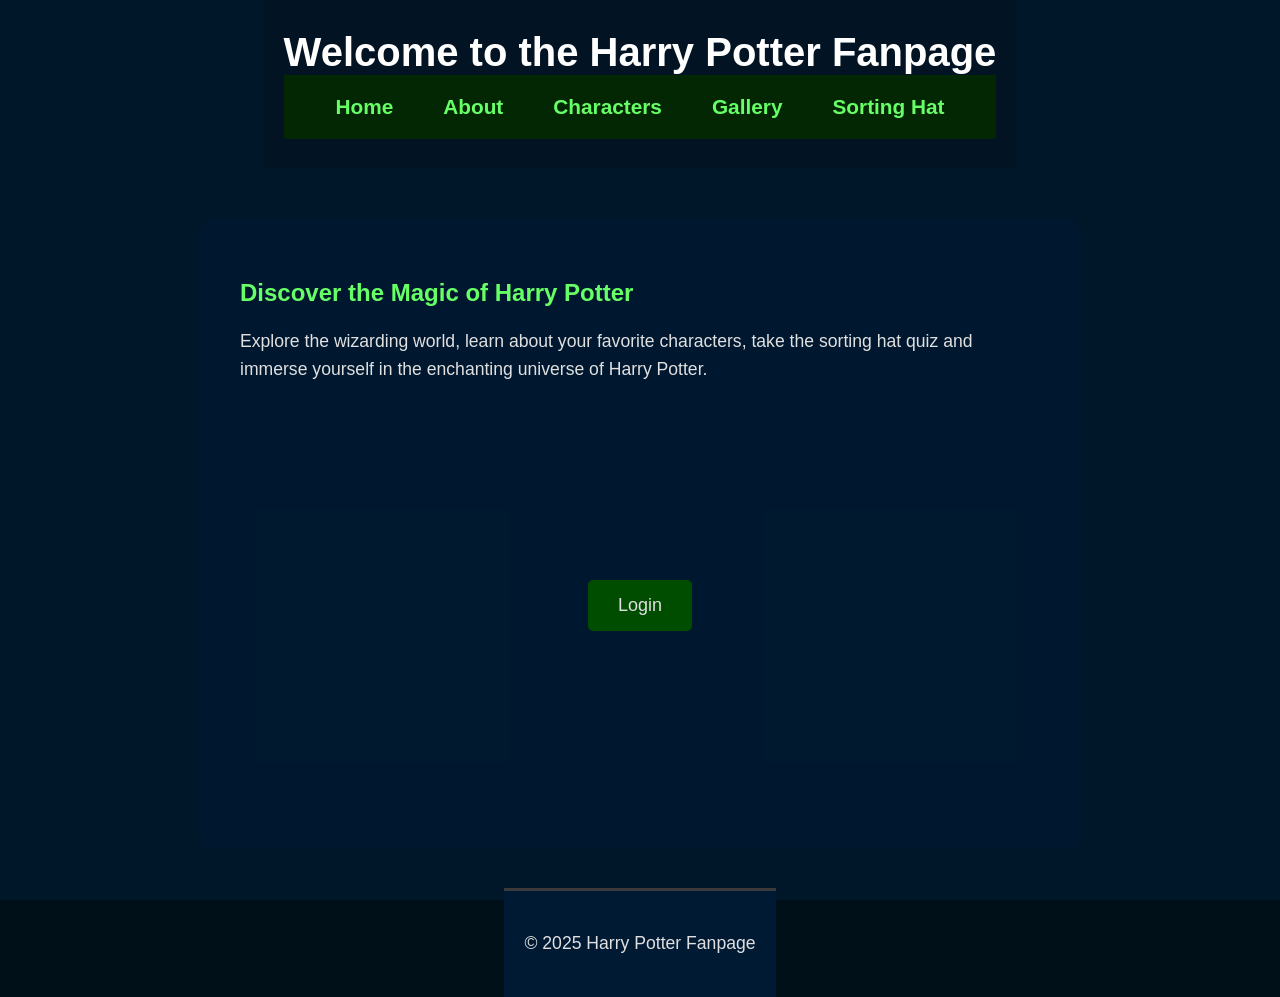
<file: HP_webpage/index.html>
<!DOCTYPE html>
<html lang="en">
<head>
    <meta charset="UTF-8">
    <meta name="viewport" content="width=device-width, initial-scale=1.0">
    <title>Harry Potter Fanpage - Home</title>
    <link rel="stylesheet" href="style.css">
</head>
<body class="home-page">
    <header>
        <h1>Welcome to the Harry Potter Fanpage</h1>
        <nav id="main-nav"></nav>
    </header>
    <main>
        <h2>Discover the Magic of Harry Potter</h2>
        <p>Explore the wizarding world, learn about your favorite characters, take the sorting hat quiz and immerse yourself in the enchanting universe of Harry Potter.</p>
        <div class="lgn-container">
            <button class="login-button" onclick="window.location.href='login.html'">Login</button>
        </div>        
    </main>
    <footer>
        <p>&copy; 2025 Harry Potter Fanpage</p>
    </footer>
    <script src="navigation.js"></script>
<script src="authentication.js"></script> 
</body>
</html>
</file>
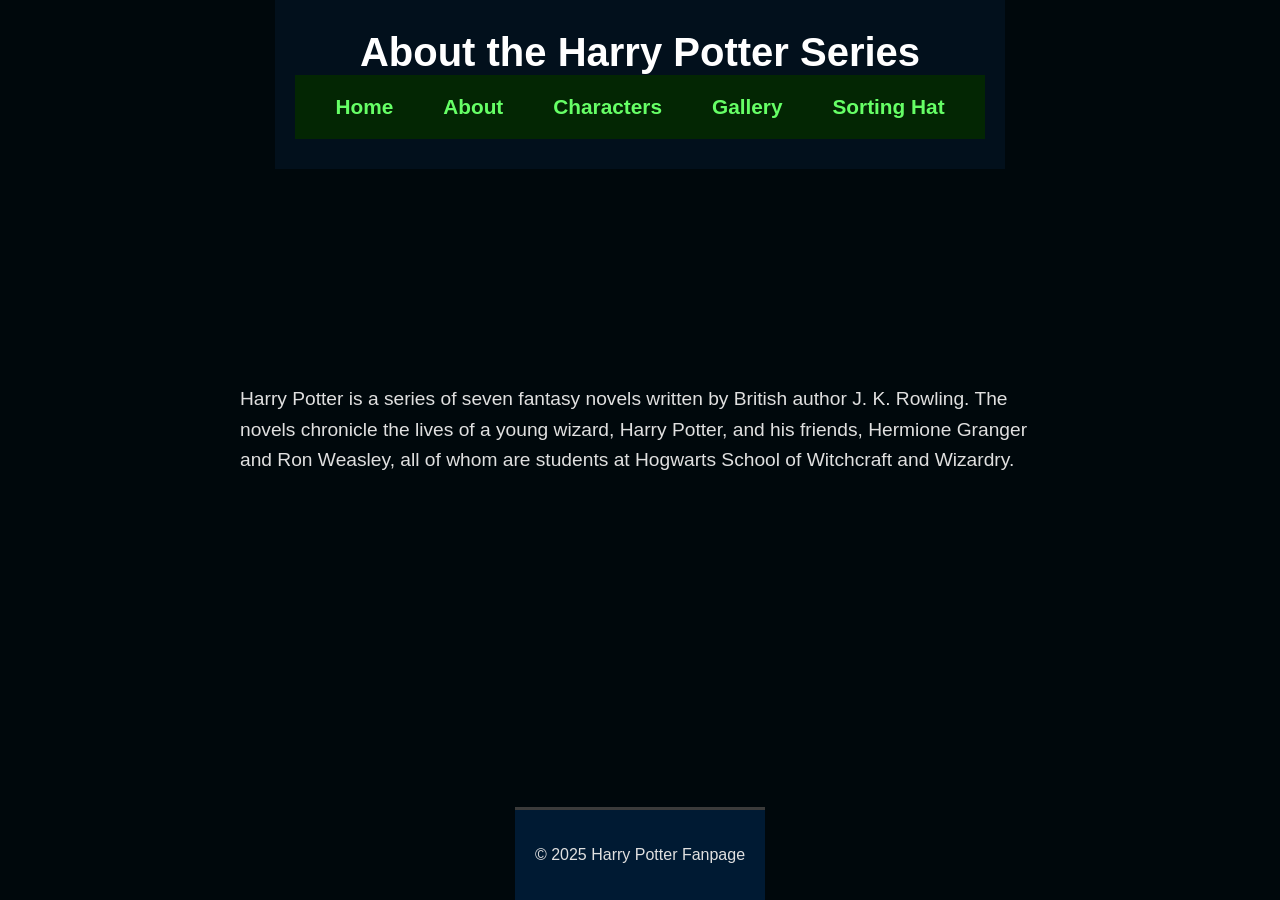
<file: HP_webpage/about.html>
<!DOCTYPE html>
<html lang="en">
<head>
    <meta charset="UTF-8">
    <meta name="viewport" content="width=device-width, initial-scale=1.0">
    <title>About the Series</title>
    <link rel="stylesheet" href="style.css">
</head>
<body>
    <header>
        <h1>About the Harry Potter Series</h1>
        <nav id="main-nav"></nav>
    </header>

    <main>
        <section class="about-section">
            <p>Harry Potter is a series of seven fantasy novels written by British author J. K. Rowling. 
                The novels chronicle the lives of a young wizard, Harry Potter, and his friends, Hermione Granger 
                and Ron Weasley, all of whom are students at Hogwarts School of Witchcraft and Wizardry.</p>
        </section>
    </main>

    <footer>
        <p>&copy; 2025 Harry Potter Fanpage</p>
    </footer>
    <script src="navigation.js"></script>
    <script src="authentication.js"></script>
</body>
</html>
</file>
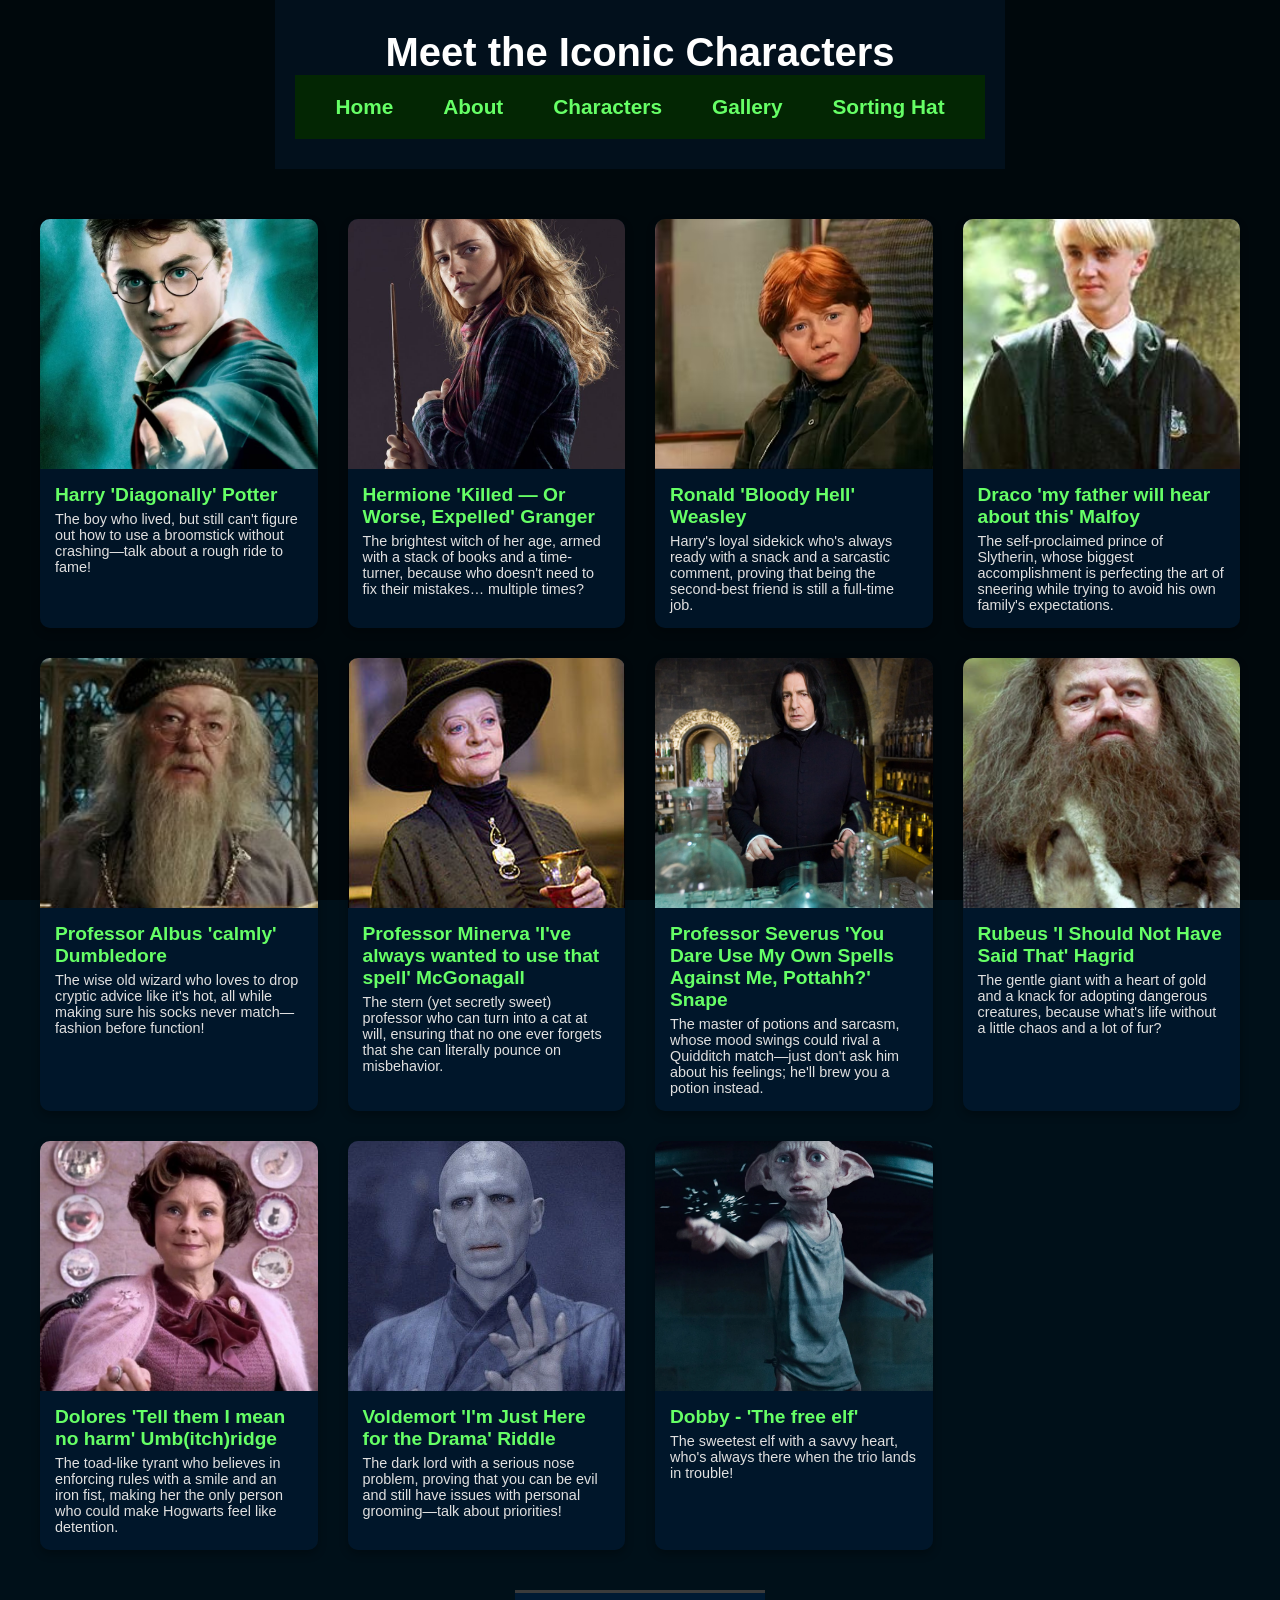
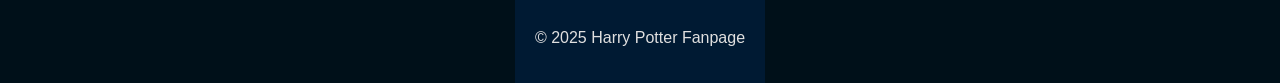
<file: HP_webpage/characters.html>
<!DOCTYPE html>
<html lang="en">
<head>
    <meta charset="UTF-8">
    <meta name="viewport" content="width=device-width, initial-scale=1.0">
    <title>Characters</title>
    <link rel="stylesheet" href="style.css">
</head>
<body>
    <header>
        <h1>Meet the Iconic Characters</h1>
        <nav id="main-nav"></nav>
    </header>

    <main class="characters-container">
        <div class="character-card">
            <img src="pics/harry.avif" alt="Harry Potter">
            <h2>Harry 'Diagonally' Potter</h2>
            <p>The boy who lived, but still can't figure out how to use a broomstick without crashing—talk about a rough ride to fame!</p>
        </div>
        
        <div class="character-card">
            <img src="pics/hermione.jpg" alt="Hermione Granger">
            <h2>Hermione 'Killed — Or Worse, Expelled' Granger</h2>
            <p>The brightest witch of her age, armed with a stack of books and a time-turner, because who doesn't need to fix their mistakes… multiple times?</p>
        </div>

        <div class="character-card">
            <img src="pics/ron.avif" alt="Ronald Weasley">
            <h2>Ronald 'Bloody Hell' Weasley</h2>
            <p>Harry's loyal sidekick who's always ready with a snack and a sarcastic comment, proving that being the second-best friend is still a full-time job.</p>
        </div>

        <div class="character-card">
            <img src="pics/draco.jpeg" alt="Draco Malfoy">
            <h2>Draco 'my father will hear about this' Malfoy</h2>
            <p>The self-proclaimed prince of Slytherin, whose biggest accomplishment is perfecting the art of sneering while trying to avoid his own family's expectations.</p>
        </div>

        <div class="character-card">
            <img src="pics/dumbledore.jpg" alt="Proff. Albus Dumbledore">
            <h2>Professor Albus 'calmly' Dumbledore</h2>
            <p>The wise old wizard who loves to drop cryptic advice like it's hot, all while making sure his socks never match—fashion before function!</p>
        </div>

        <div class="character-card">
            <img src="pics/minerva.jpg" alt="Proff. Minerva McGonagall">
            <h2>Professor Minerva 'I've always wanted to use that spell' McGonagall</h2>
            <p>The stern (yet secretly sweet) professor who can turn into a cat at will, ensuring that no one ever forgets that she can literally pounce on misbehavior.</p>
        </div>

        <div class="character-card">
            <img src="pics/snape.jpeg" alt="Proff. Severus Snape">
            <h2>Professor Severus 'You Dare Use My Own Spells Against Me, Pottahh?' Snape</h2>
            <p>The master of potions and sarcasm, whose mood swings could rival a Quidditch match—just don't ask him about his feelings; he'll brew you a potion instead.</p>
        </div>

        <div class="character-card">
            <img src="pics/hagrid.webp" alt="Rubeus Hagrid">
            <h2>Rubeus 'I Should Not Have Said That' Hagrid</h2>
            <p>The gentle giant with a heart of gold and a knack for adopting dangerous creatures, because what's life without a little chaos and a lot of fur?</p>
        </div>

        <div class="character-card">
            <img src="pics/umbridge.avif" alt="Dolores Umbridge">
            <h2>Dolores 'Tell them I mean no harm' Umb(itch)ridge</h2>
            <p>The toad-like tyrant who believes in enforcing rules with a smile and an iron fist, making her the only person who could make Hogwarts feel like detention.</p>
        </div>

        <div class="character-card">
            <img src="pics/voldy.webp" alt="Lord Voldemort">
            <h2>Voldemort 'I'm Just Here for the Drama' Riddle</h2>
            <p>The dark lord with a serious nose problem, proving that you can be evil and still have issues with personal grooming—talk about priorities!</p>
        </div>
        <div class="character-card">
            <img src="pics/dobby.webp" alt="Dobby">
            <h2>Dobby - 'The free elf'</h2>
            <p>The sweetest elf with a savvy heart, who's always there when the trio lands in trouble!</p>
        </div>
    </main>

    <footer>
        <p>&copy; 2025 Harry Potter Fanpage</p>
    </footer>
    <script src="navigation.js"></script>
    <script src="authentication.js"></script>
</body>
</html>
</file>
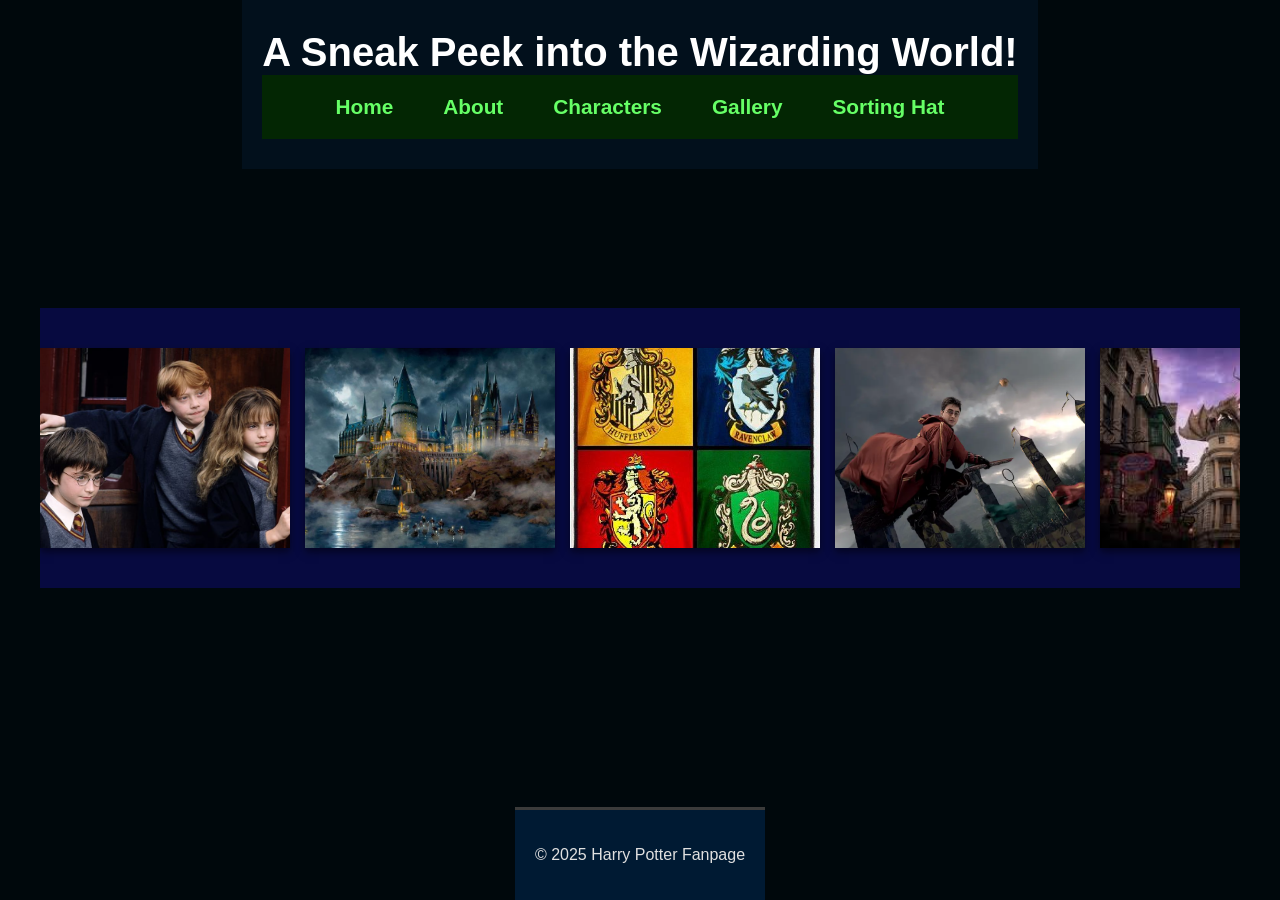
<file: HP_webpage/gallery.html>
<!DOCTYPE html>
<html lang="en">
<head>
    <meta charset="UTF-8">
    <meta name="viewport" content="width=device-width, initial-scale=1.0">
    <title>Gallery</title>
    <link rel="stylesheet" href="style.css">
</head>
<body>
    <header>
        <h1>A Sneak Peek into the Wizarding World!</h1>
        <nav id="main-nav"></nav>
    </header>

    <main>
        <section class="gallery-container">
            <div class="gallery">
                <img src="pics/trio.jpg" alt="The golden trio: Harry, Hermione, and Ron">
                <img src="pics/hogwarts.jpg" alt="The Hogwarts Castle">
                <img src="pics/houses.jpg" alt="The four houses">
                <img src="pics/quidditch.webp" alt="The legendary game of Quidditch">
                <img src="pics/da.jpg" alt="Diagon Alley">
                <img src="pics/hallow.jpg" alt="The deathly hallows symbol">
                <img src="pics/wands.jpg" alt="Wands">
            </div>
        </section>
    </main>
    <footer>
        <p>&copy; 2025 Harry Potter Fanpage</p>
    </footer>
    <script src="navigation.js"></script>
    <script src="authentication.js"></script>
</body>
</html>
</file>
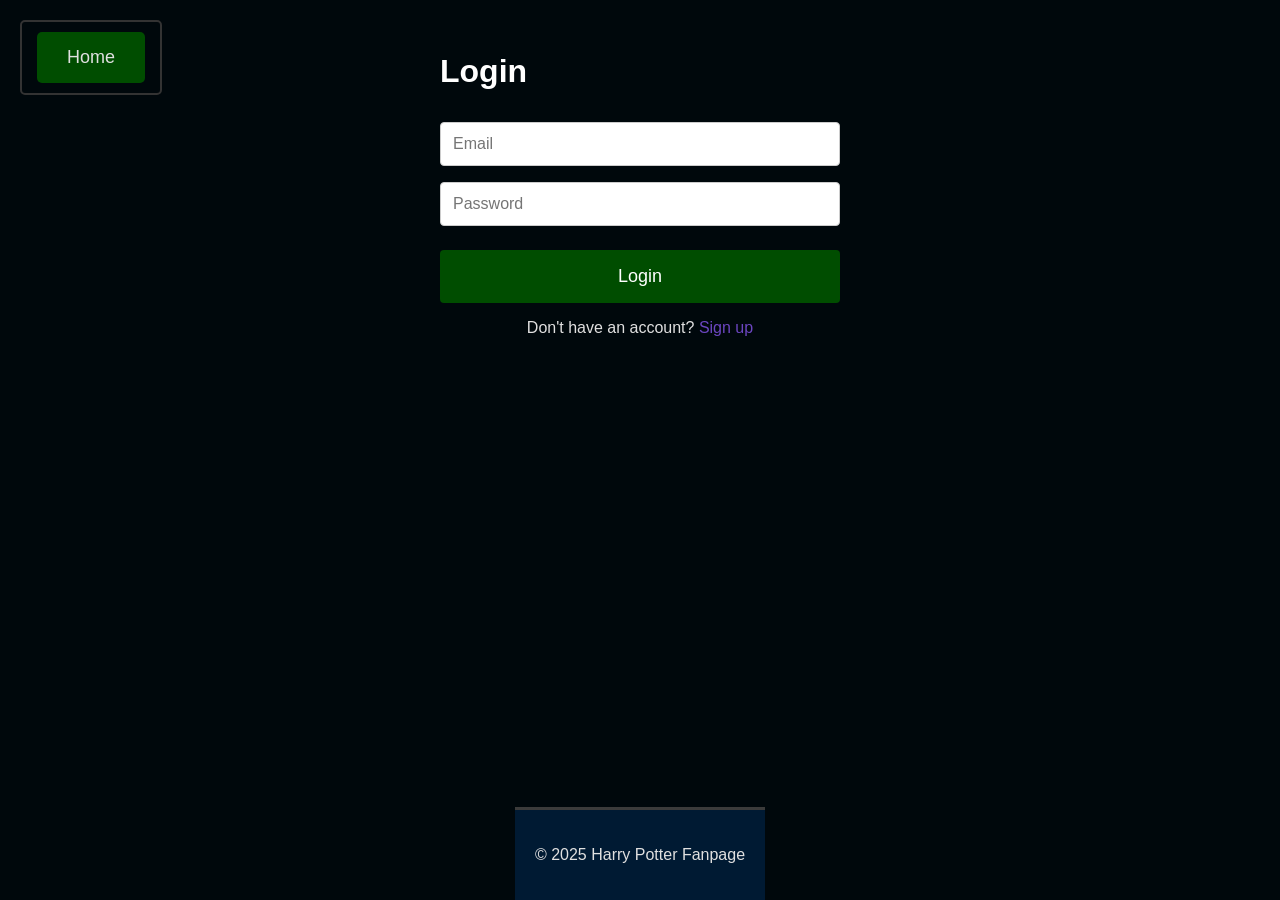
<file: HP_webpage/login.html>
<!DOCTYPE html>
<html lang="en">
<head>
    <meta charset="UTF-8">
    <meta name="viewport" content="width=device-width, initial-scale=1.0">
    <title>Harry Potter Fanpage Login</title>
    <link rel="stylesheet" href="style.css">
</head>
<body>
    <div class="auth-container">
        <div id="login-form">
            <h1>Login</h1>
            <form>
                <input type="email" placeholder="Email" required>
                <input type="password" placeholder="Password" required>
                <button type="submit" class="auth-button">Login</button>
            </form>
            <p class="toggle-text">
                Don't have an account? 
                <a href="#" onclick="toggleForms()">Sign up</a>
            </p>
        </div>
        <div class="back-to-home">
            <button class="home-button" onclick="window.location.href='firstfile.html'">Home</button>
        </div>
        <div id="signup-form" style="display: none;">
            <h1>Sign Up</h1>
            <form>
                <input type="email" placeholder="Email" required>
                <input type="password" placeholder="Password" required>
                <input type="password" placeholder="Confirm Password" required>
                <button type="submit" class="auth-button">Sign Up</button>
            </form>
            <p class="toggle-text">
                Already have an account? 
                <a href="#" onclick="toggleForms()">Login</a>
            </p>
        </div>
    </div>

    <script>
        function toggleForms() {
            const loginForm = document.getElementById('login-form');
            const signupForm = document.getElementById('signup-form');
            
            if (loginForm.style.display === 'none') {
                loginForm.style.display = 'block';
                signupForm.style.display = 'none';
            } else {
                loginForm.style.display = 'none';
                signupForm.style.display = 'block';
            }
        }
    </script>
    <footer>
        <p>&copy; 2025 Harry Potter Fanpage</p>
    </footer>
</body>
</html>
</file>
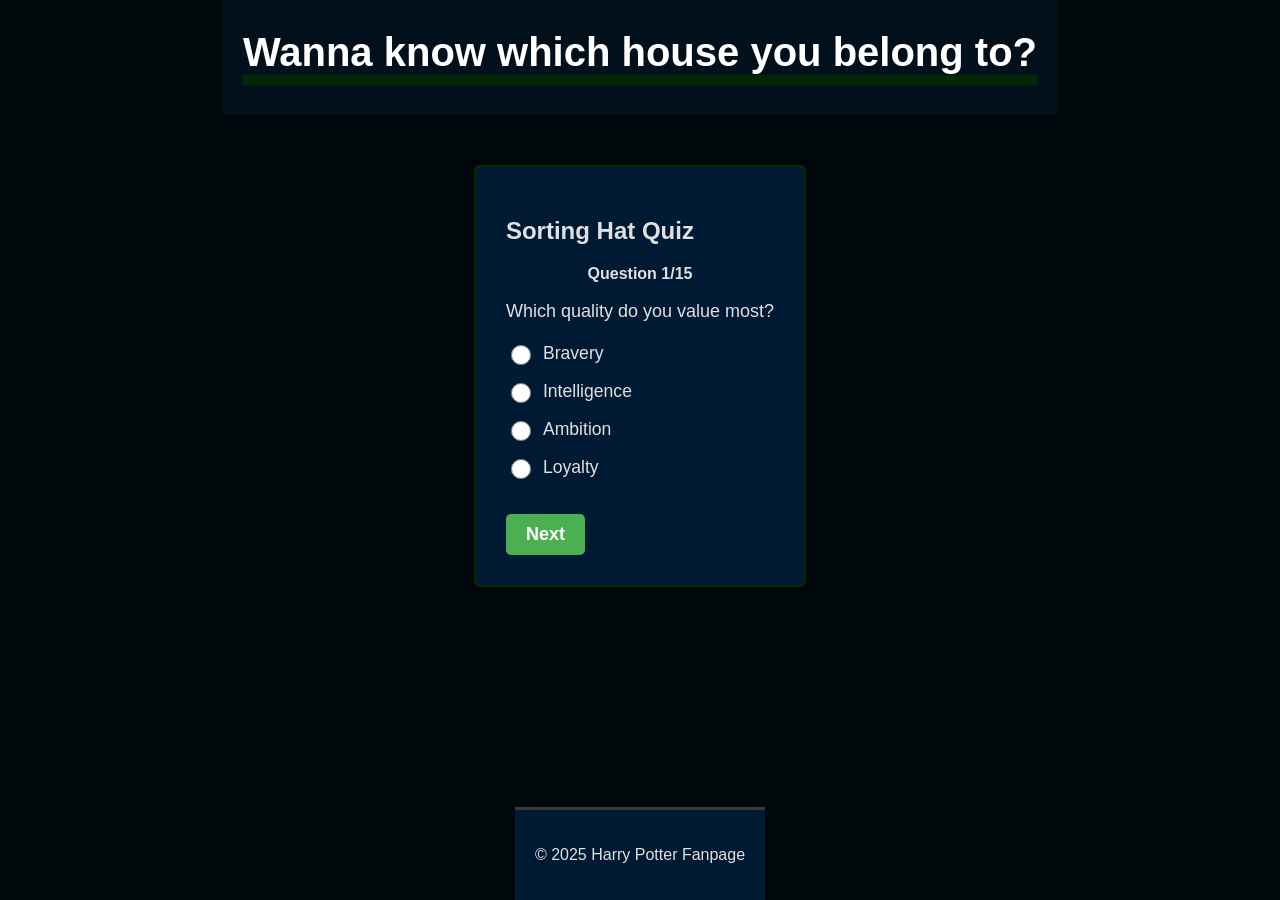
<file: HP_webpage/sorting_hat.html>
<!DOCTYPE html>
<html lang="en">

<head>
    <meta charset="UTF-8">
    <meta name="viewport" content="width=device-width, initial-scale=1.0">
    <title>Sorting Hat Quiz</title>
    <link rel="stylesheet" href="style.css">
</head>

<body>
    <header>
        <h1>Wanna know which house you belong to?</h1>
        <nav id="main-nav"></nav>
    </header>

    <div class="sortinghat-card">
        <h2>Sorting Hat Quiz</h2>
        <div id="question-number"></div>
        <div id="quiz-container">
            <!-- Quiz questions will be injected here -->
        </div>
        <div class="button-container">
            <button id="back-question" class="sortinghat-button">Back</button>
            <button id="next-question" class="sortinghat-button">Next</button>
        </div>
    </div>
    <script>
        const questions = [
            {
                question: "Which quality do you value most?",
                options: ["Bravery", "Intelligence", "Ambition", "Loyalty"]
            },
            {
                question: "What's your preferred pet?",
                options: ["Owl", "Toad", "Cat", "Snake"]
            },
            {
                question: "Which subject at Hogwarts interests you the most?",
                options: ["Herbology", "Charms", "Defence Against Dark Arts", "Potions"]
            },
            {
                question: "Where would you most like to spend your time at Hogwarts?",
                options: ["In the secret passages of the castle", "In the cozy common room", "In the library", "Exploring the Forbidden Forest"]
            },
            {
                question: "Which magical object would you most like to own?",
                options: ["Sword of Gryffindor", "Rowena Ravenclaw's diadem", "Helga Hufflepuff's cup", "Salazar Slytherin's locket"]
            },
            {
                question: "What's your approach to solving problems?",
                options: ["Analyze and find the most logical solution", "Work together with friends", "Use any means to solve the problem", "Face them head-on"]
            },
            {
                question: "Which magical creature fascinates you the most?",
                options: ["Phoenix", "Thestral", "Basilisk", "Niffler"]
            },
            {
                question: "What's your biggest fear?",
                options: ["Failing those who depend on you", "Losing your power or status", "Disappointing your loved ones", "Being proven wrong"]
            },
            {
                question: "How would you like to be remembered?",
                options: ["As a great hero", "As a kind and loyal friend", "As the smartest witch/wizard of the age", "As a powerful and influential leader"]
            },
            {
                question: "Which Deathly Hallow would you choose?",
                options: ["The Elder Wand", "The Resurrection Stone", "The Invisibility Cloak", "I'd rather not meddle with such powerful objects"]
            },
            {
                question: "What would you see in the Mirror of Erised?",
                options: ["Yourself achieving great feats", "Yourself surrounded by books and knowledge", "Your family and friends happy and safe", "Yourself in a position of great influence"]
            },
            {
                question: "How do you prefer to spend your free time?",
                options: ["Reading or solving puzzles", "Playing Quidditch or other sports", "Planning and working towards your goals","Helping others or spending time with friends"]
            },
            {
                question: "What type of music do you enjoy most?",
                options: ["Energetic and upbeat", "Classical or complex compositions", "Folk or acoustic", "Dramatic and powerful"]
            },
            {
                question: "If you could brew any potion, what would it be?",
                options: ["Polyjuice Potion", "Wit-Sharpening Potion", "Amortentia (Love Potion)", "Felix Felicis (Liquid Luck)"]
            },
            {
                question: "What would be your patronus?",
                options: ["A loyal creature like a dog or badger", "A wise creature like an owl or raven", "A majestic creature like a lion or stag", "A strategic creature like a fox or panther"]
            }
        ];

        let currentQuestionIndex = 0;
        const answers = [];

        function displayQuestion() {
            const quizContainer = document.getElementById('quiz-container');
            const currentQuestion = questions[currentQuestionIndex];
            const questionNumber = document.getElementById('question-number');

            questionNumber.textContent = `Question ${currentQuestionIndex + 1}/${questions.length}`;

            let questionHTML = `<p class="sortinghat-question">${currentQuestion.question}</p>`;
            questionHTML += '<div class="sortinghat-options">';
            currentQuestion.options.forEach((option, index) => {
                questionHTML += `
                <label>
                    <input type="radio" name="quiz-option" value="${option}">
                    ${option}
                </label>
            `;
            });
            questionHTML += '</div>';

            quizContainer.innerHTML = questionHTML;

            // Set the previously selected answer, if any
            const previousAnswer = answers[currentQuestionIndex];
            if (previousAnswer) {
                const radioButton = document.querySelector(`input[value="${previousAnswer}"]`);
                if (radioButton) {
                    radioButton.checked = true;
                }
            }

            // Show/hide back button
            document.getElementById('back-question').style.display = currentQuestionIndex === 0 ? 'none' : 'inline-block';
        }

        function getSelectedAnswer() {
            const selectedOption = document.querySelector('input[name="quiz-option"]:checked');
            if (selectedOption) {
                return selectedOption.value;
            }
            return null;
        }

        function calculateHouse(answers) {
            const houseCounts = { Gryffindor: 0, Ravenclaw: 0, Hufflepuff: 0, Slytherin: 0 };

            answers.forEach(answer => {
                if (["Bravery", "Owl", "Defense Against the Dark Arts", "Exploring the Forbidden Forest", "Sword of Gryffindor"].includes(answer)) {
                    houseCounts.Gryffindor++;
                }
                if (["Intelligence", "Cat", "Charms", "In the library", "Rowena Ravenclaw's diadem"].includes(answer)) {
                    houseCounts.Ravenclaw++;
                }
                if (["Loyalty", "Toad", "Herbology", "In the cozy common room", "Helga Hufflepuff's cup"].includes(answer)) {
                    houseCounts.Hufflepuff++;
                }
                if (["Ambition", "Snake", "Potions", "In the secret passages of the castle", "Salazar Slytherin's locket"].includes(answer)) {
                    houseCounts.Slytherin++;
                }
            });

            return Object.keys(houseCounts).reduce((a, b) => houseCounts[a] > houseCounts[b] ? a : b);
        }

        document.getElementById('next-question').addEventListener('click', () => {
            const selectedAnswer = getSelectedAnswer();
            if (selectedAnswer) {
                answers[currentQuestionIndex] = selectedAnswer;

                if (currentQuestionIndex < questions.length - 1) {
                    currentQuestionIndex++;
                    displayQuestion();
                } else {
                    const house = calculateHouse(answers);
                    document.getElementById('quiz-container').innerHTML = `<p>The Sorting Hat has decided... You belong to <strong>${house}</strong>!</p>`;
                    document.getElementById('next-question').style.display = 'none';
                    document.getElementById('back-question').style.display = 'none';
                    document.getElementById('question-number').style.display = 'none';
                }
            } else {
                alert('Please select an option.');
            }
        });

        document.getElementById('back-question').addEventListener('click', () => {
            if (currentQuestionIndex > 0) {
                currentQuestionIndex--;
                displayQuestion();
            }
        });

        // Initial call to display the first question
        displayQuestion();
    </script>
    <footer>
        <p>&copy; 2025 Harry Potter Fanpage</p>
    </footer>
    <script src="authentication.js"></script>
</body>

</html>
</file>
<file: HP_webpage/style.css>
/* General styles */
body {
    font-family: 'Playfair Display', serif;
    background-color: #001a33; /* Dark blue */
    color: #e0e0e0;
    margin: 0;
    padding: 0;
    min-height: 100vh;
    display: flex;
    flex-direction: column;
}

body::before {
    content: "";
    position: fixed;
    top: 0;
    left: 0;
    width: 100%;
    height: 100%;
    background: rgba(0, 0, 0, 0.5);
    z-index: -1;
}

/* Header styles */
header {
    background-color: #031423b7; /* Darker blue */
    color: #e0e0e0;
    padding: 30px 20px;
    text-align: center;
    /*border-bottom: 5px solid ;  Dark green */
    margin-bottom: 10px;
}

header h1 {
    font-size: 2.5em;
    margin: 0;
}

/* Navigation styles */
nav {
    background-color: #032603; /* Dark green */
    padding: 5px 0;
}

nav ul {
    display: flex;
    justify-content: center;
    padding: 0;
    margin: 5px 0;
}

nav ul li {
    list-style-type: none;
    margin-right: 20px;
}

nav ul li a {
    color: #e0e0e0;
    font-size: 1.3em;
    padding: 10px;
    text-decoration: none;
    transition: color 0.3s;
}

nav ul li a:hover {
    color: #025602; 
}

#main-nav ul {
    list-style-type: none;
    display: flex;
    justify-content: center;
    /*background-color: rgba(0, 26, 51, 0.7);*/
    padding: 15px;
    margin: 0;
}

#main-nav ul li {
    margin: 0 15px;
}

#main-nav ul li a {
    color: #66ff66;
    text-decoration: none;
    font-weight: bold;
    transition: color 0.3s ease;
}

#main-nav ul li a:hover {
    color: #ffffff;
}

/* Main content styles */
main {
    padding: 40px;
    max-width: 1200px;
    margin: auto;
}

/* Character card styles */
.character-card {
    background-color: rgba(0, 26, 51, 0.7);
    border-radius: 10px;
    overflow: hidden;
    box-shadow: 0 4px 8px rgba(0, 0, 0, 0.3);
    transition: transform 0.3s, box-shadow 0.3s;
    display: flex;
    flex-direction: column;
}

.character-card:hover {
    transform: translateY(-5px);
    box-shadow: 0 6px 12px rgba(0, 0, 0, 0.5);
}

.character-card img {
    width: 100%;
    height: 250px;
    object-fit: cover;
}

.character-card h2 {
    font-size: 1.2em;
    padding: 15px 15px 5px;
    margin: 0;
    color: #66ff66;
}

.character-card p {
    font-size: 0.9em;
    padding: 0 15px 15px;
    margin: 0;
    flex-grow: 1;
}

/* Gallery styles */
.gallery-container {
    max-width: 100%;
    overflow-x: hidden;
    padding: 20px 0;
    background-color: rgba(10, 12, 87, 0.7);
}

.gallery {
    display: flex;
    overflow-x: auto;
    gap: 15px;
    padding: 20px;
    scroll-snap-type: x mandatory;
    -webkit-overflow-scrolling: touch;
}

.gallery::-webkit-scrollbar {
    height: 8px;
}

.gallery::-webkit-scrollbar-track {
    background: #04234d;
}

.gallery::-webkit-scrollbar-thumb {
    background: #0fb60f;
    border-radius: 4px;
}

.gallery::-webkit-scrollbar-thumb:hover {
    background: #013301;
}

.gallery img {
    flex: 0 0 auto;
    width: 250px;
    height: 200px;
    object-fit: cover;
    box-shadow: 0 4px 8px rgba(0, 0, 0, 0.5);
    transition: transform 0.3s;
    scroll-snap-align: start;
    border-color: #004d00;
}

.gallery img:hover {
    transform: scale(1.05);
}

/* Footer styles */
footer {
    background-color: #001a33;
    color: #e0e0e0;
    text-align: center;
    padding: 20px;
    margin-top: auto;
    border-top: 3px solid #3b3b3b;
}

/* User display styles */
.user-display {
    position: absolute;
    top: 20px;
    right: 20px;
    display: flex;
    align-items: center;
    gap: 10px;
}

#user-name {
    font-weight: bold;
}

#logout-button {
    padding: 5px 10px;
    background-color: #f44336;
    color: white;
    border: none;
    border-radius: 3px;
    cursor: pointer;
    transition: background-color 0.3s;
}

#logout-button:hover {
    background-color: #d32f2f;
}

/* About page styles */
.about-section {
    max-width: 800px;
    margin: 0 auto;
    padding: 20px;
}

.about-section p {
    font-size: 1.2em;
    line-height: 1.6;
    color: #e0e0e0;
}

/* Characters page styles */
.characters-container {
    display: grid;
    grid-template-columns: repeat(auto-fit, minmax(250px, 1fr));
    gap: 30px;
    padding: 40px;
    max-width: 1200px;
    margin: 0 auto;
}

/* Home page styles */
.home-page {
    background-image: url('https://ik.imagekit.io/hpapi/hogwarts.jpg');
    background-size: cover;
    background-position: center;
    background-attachment: fixed;
}

.home-page::before {
    content: "";
    position: fixed;
    top: 0;
    left: 0;
    width: 100%;
    height: 100%;
    background: rgba(0, 26, 51, 0.7);
}

.home-page main {
    background-color: rgba(0, 26, 51, 0.7);
    padding: 40px;
    border-radius: 10px;
    max-width: 800px;
    margin: 40px auto;
}

.home-page h2 {
    color: #66ff66;
}

.home-page p {
    font-size: 1.1em;
    line-height: 1.6;
    margin-bottom: 20px;
}

/* Login and signup styles 
.login-container {
    width: 300px;
    margin: 100px auto;
    padding: 20px;
    background-color: #0b6617;
    border-radius: 5px;
    box-shadow: 0 0 10px rgba(0, 0, 0, 0.1);
}

.login-container h1,
.login-container h2 {
    text-align: center;
    color: #e6e1e1;
}

.login-container form {
    display: flex;
    flex-direction: column;
}

.login-container input {
    margin-bottom: 10px;
    padding: 10px;
    border: 1px solid #ddd;
    border-radius: 4px;
}

.login-container button {
    padding: 10px;
    background-color: #0b1658;
    color: #fff;
    border: none;
    border-radius: 4px;
    cursor: pointer;
}

.login-container button:hover {
    background-color: #3f51b5;
}
*/

/*New Login styles*/
body {
    margin: 0;
    padding: 0;
    min-height: 100vh;
    display: flex;
    justify-content: center;
    align-items: center;
    background-color: #001019;
    font-family: Arial, sans-serif;
}

.auth-container {
    flex-wrap: wrap;
    width: 100%;
    max-width: 400px;
    padding: 2rem;
}

#login-form,
#signup-form {
    width: 100%;
}

h1 {
    color: white;
    margin-bottom: 2rem;
    font-size: 2rem;
}

form {
    display: flex;
    flex-direction: column;
    gap: 1rem;
}

input {
    padding: 0.75rem;
    border: 1px solid #ccc;
    border-radius: 4px;
    font-size: 1rem;
    width: 100%;
    box-sizing: border-box;
    background: white;
    color: black;
}

input:focus {
    outline: none;
    border-color: #004d00;
}

.auth-button {
    background-color: #004d00;
    color: white;
    border: none;
    padding: 1rem;
    border-radius: 4px;
    font-size: 1.125rem;
    cursor: pointer;
    width: 100%;
    margin-top: 0.5rem;
    transition: background-color 0.2s;
}

.auth-button:hover {
    background-color: #006600;
}

.toggle-text {
    color: #e0e0e0;
    text-align: center;
    margin-top: 1rem;
}

.toggle-text a {
    color: #6b46c1;
    text-decoration: none;
    cursor: pointer;
}

.toggle-text a:hover {
    color: #805ad5;
    text-decoration: underline;
}

/* Back to home button styles */
.back-to-home {
    position: absolute;
    top: 20px;
    left: 20px;
    text-decoration: none;
    color: #333;
    font-weight: bold;
    padding: 10px 15px;
    border: 2px solid #333;
    border-radius: 5px;
    transition: all 0.3s ease;
}

.back-to-home:hover {
    background-color: #333;
    color: #fff;
}

/* Sorting Hat quiz styles */
.sortinghat-card {
    max-width: 600px;
    margin: 40px auto;
    padding: 30px;
    background-color: #001a33;
    border-radius: 5px;
    box-shadow: 0 0 20px rgba(0, 0, 0, 0.3);
    border: 2px solid #082a02;
}
.sortinghat-h2 {
    align-self: auto;
}
#question-number {
    text-align: center;
    font-weight: bold;
    margin-bottom: 10px;
    color: #e0e0e0;
}

.button-container {
    display: flex;
    justify-content: space-between;
    margin-top: 20px;
}

.sortinghat-button {
    padding: 10px 20px;
    background-color: #4CAF50;
    color: white;
    border: none;
    border-radius: 5px;
    cursor: pointer;
    transition: background-color 0.3s;
    font-weight: bold;
}

.sortinghat-button:hover {
    background-color: #45a049;
}

.sortinghat-button:disabled {
    background-color: #cccccc;
    cursor: not-allowed;
}

.sortinghat-question {
    font-size: 18px;
    margin-bottom: 15px;
    color: #e0e0e0;
}

.sortinghat-options {
    display: flex;
    flex-direction: column;
    margin: 20px 0;
}

.sortinghat-options label {
    display: flex;
    align-items: center;
    margin-bottom: 15px;
    cursor: pointer;
    font-size: 1.1em;
    color: #e0e0e0;
}

.sortinghat-options input[type="radio"] {
    margin-right: 12px;
    width: 20px;
    height: 20px;
    accent-color: #024602;
}

/* Responsive styles */
@media (max-width: 768px) {
    .characters-container {
        grid-template-columns: repeat(auto-fit, minmax(200px, 1fr));
        padding: 20px;
    }

    .character-card img {
        height: 200px;
    }

    .gallery img {
        width: 200px;
        height: 150px;
    }
}

/* Utility classes */
.lgn-container {
    display: flex;
    justify-content: center;
    align-items: center;
    height: 45vh;
}

.login-button,
button {
    background-color: #004d00;
    color: #e0e0e0;
    padding: 15px 30px;
    font-size: 18px;
    border: none;
    border-radius: 5px;
    cursor: pointer;
}

.login-button:hover,
button:hover {
    background-color: #006600;
}
</file>
